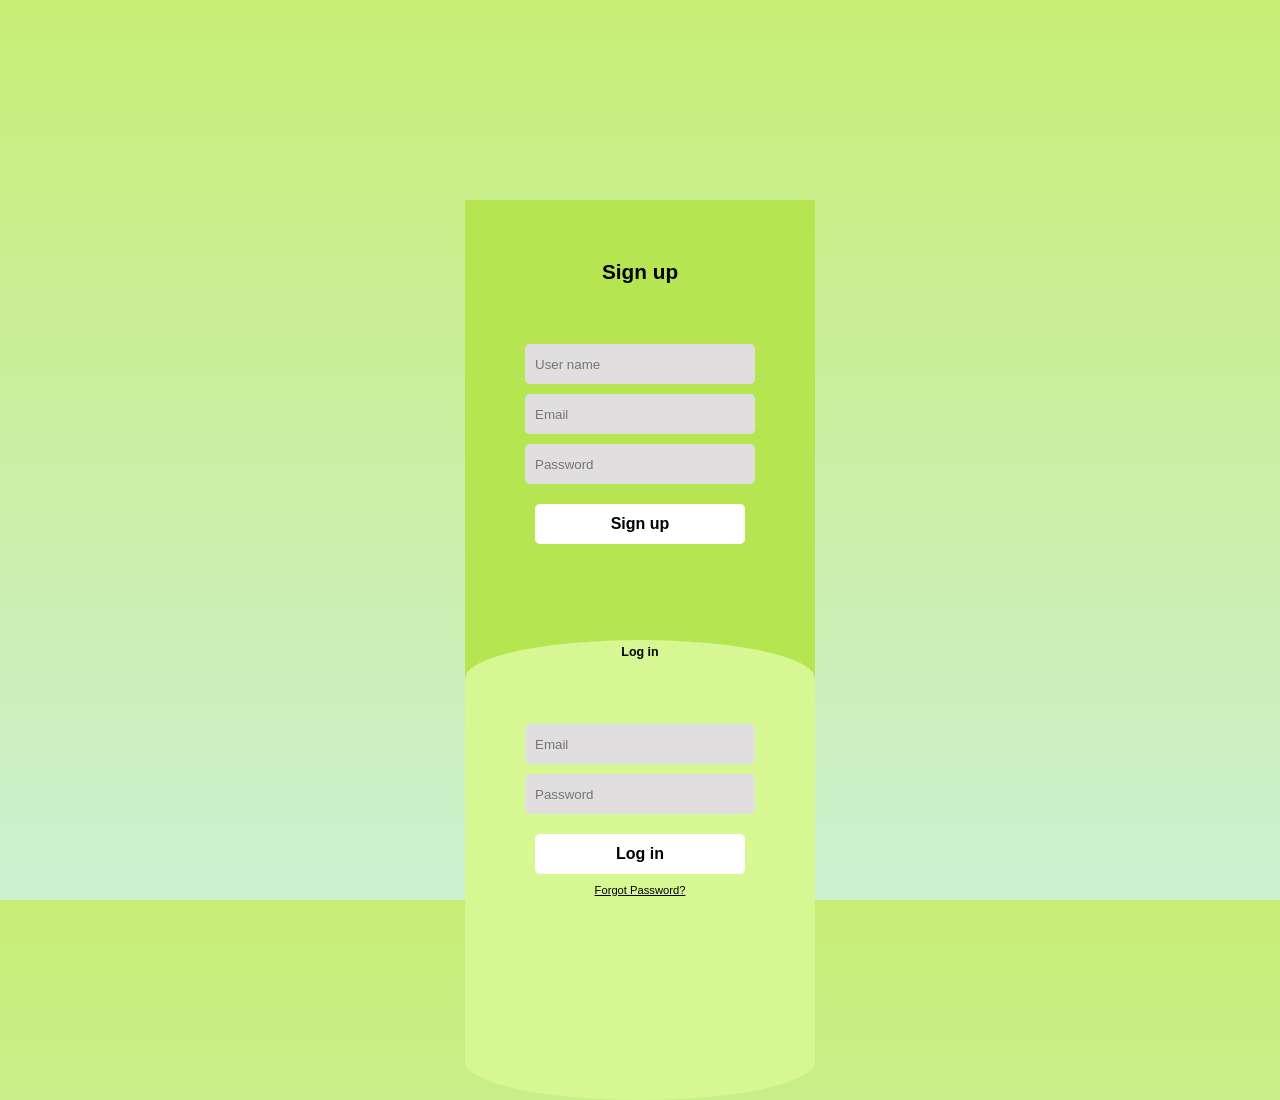
<file: Login.html>
<!DOCTYPE html>
<html lang="en">
<head>
    <meta charset="UTF-8">
    <meta name="viewport" content="width=device-width, initial-scale=1.0">
    <title>login</title>
    <link rel="stylesheet" href="login.css">
</head>
<body>
    <div class="main">
        <input type="checkbox" id="chk" aria-hidden="true">

        <!-- Sign up class and label-->
        <div class="signup">
            <form>
                <label for="chk" aria-hidden="true">Sign up</label>
                <input type="text" name="txt" placeholder="User name" required="">
                <input type="email" name="email" placeholder="Email" required="">
                <input type="password" name="pswd" placeholder="Password" required="">
                <button>Sign up</button>
            </form>
        </div>

        <!-- Log in page label and class-->
        <div class="Login">
            <form>
                <label for="chk" aria-hidden="true">Log in</label>
                <input type="email" name="email" placeholder="Email" required="">
                <input type="password" name="pswd" placeholder="Password" required="">
                <button>Log in</button>
                <a href="#" class="forgot-password">Forgot Password?</a> <!-- Added class for styling -->
            </form>
        </div>
    </div>
</body>
</html>
</file>
<file: login.css>
body {
    margin: 0;
    padding: 0;
    display: flex;
    justify-content: center;
    align-items: center;
    min-height: 100vh;
    font-family: 'Jost' , sans-serif;
    background: linear-gradient(to bottom, #c8ee76, #CCF0D1);
}

.main {
    width: 350px;
    height: 500px;
    background: #B5E550;
}

#chk {
    display: none;
}

.signup {
    position: relative;
    width: 100%;
    height: 100%;
}

label {
    color: black;
    font-size: 1.3em;
    justify-content: center;
    display: flex;
    margin: 60px;
    font-weight: bold;
    cursor: pointer;
    transition: .5s ease-in-out;
}

input {
    width: 60%;
    height: 20px;
    background: #e0dede;
    justify-content: center;
    display: flex;
    margin: 10px auto;
    padding: 10px;
    border: none;
    outline: none;
    border-radius: 5px;
}

button {
    width: 60%;
    height: 40px;
    margin: 10px auto;
    justify-content: center;
    display: block;
    color: black;
    background: white;
    font-size: 1em;
    font-weight: bold;
    margin-top: 20px;
    outline: none;
    border: none;
    border-radius: 5px;
    transition: .2s ease-in-out;
    cursor: pointer;
}

button:hover {
    background: #c9f075;
}

.Login {
    height: 460px;
    background: #d7f793;
    border-radius: 60% / 10%;
    transform: translateY(-180px);
    transition: .8s ease-in-out;
}

.Login label {
    color: black;
    transform: scale(.6);
}

.Login .forgot-password {
    color: black; /* Set font color to white */
    text-decoration: underline; /* Add underline to mimic link */
    font-size: 0.7em; /* Adjust font size */
    display: block; /* Make it a block-level element */
    text-align: center; /* Center align the text */
    margin-top: 10px; /* Add some top margin for spacing */
    transition: color 0.3s ease-in-out; /* Smooth transition for color change */
}

/* Add hover effect */
.Login .forgot-password:hover {
    color: #f0f0f0; /* Change font color on hover */
}

#chk:checked ~ .Login {
    transform: translateY(-500px);
}

#chk:checked ~ .Login label {
    transform: scale(1);
}

#chk:checked ~ .signup label {
    transform: scale(.8);
}
</file>
